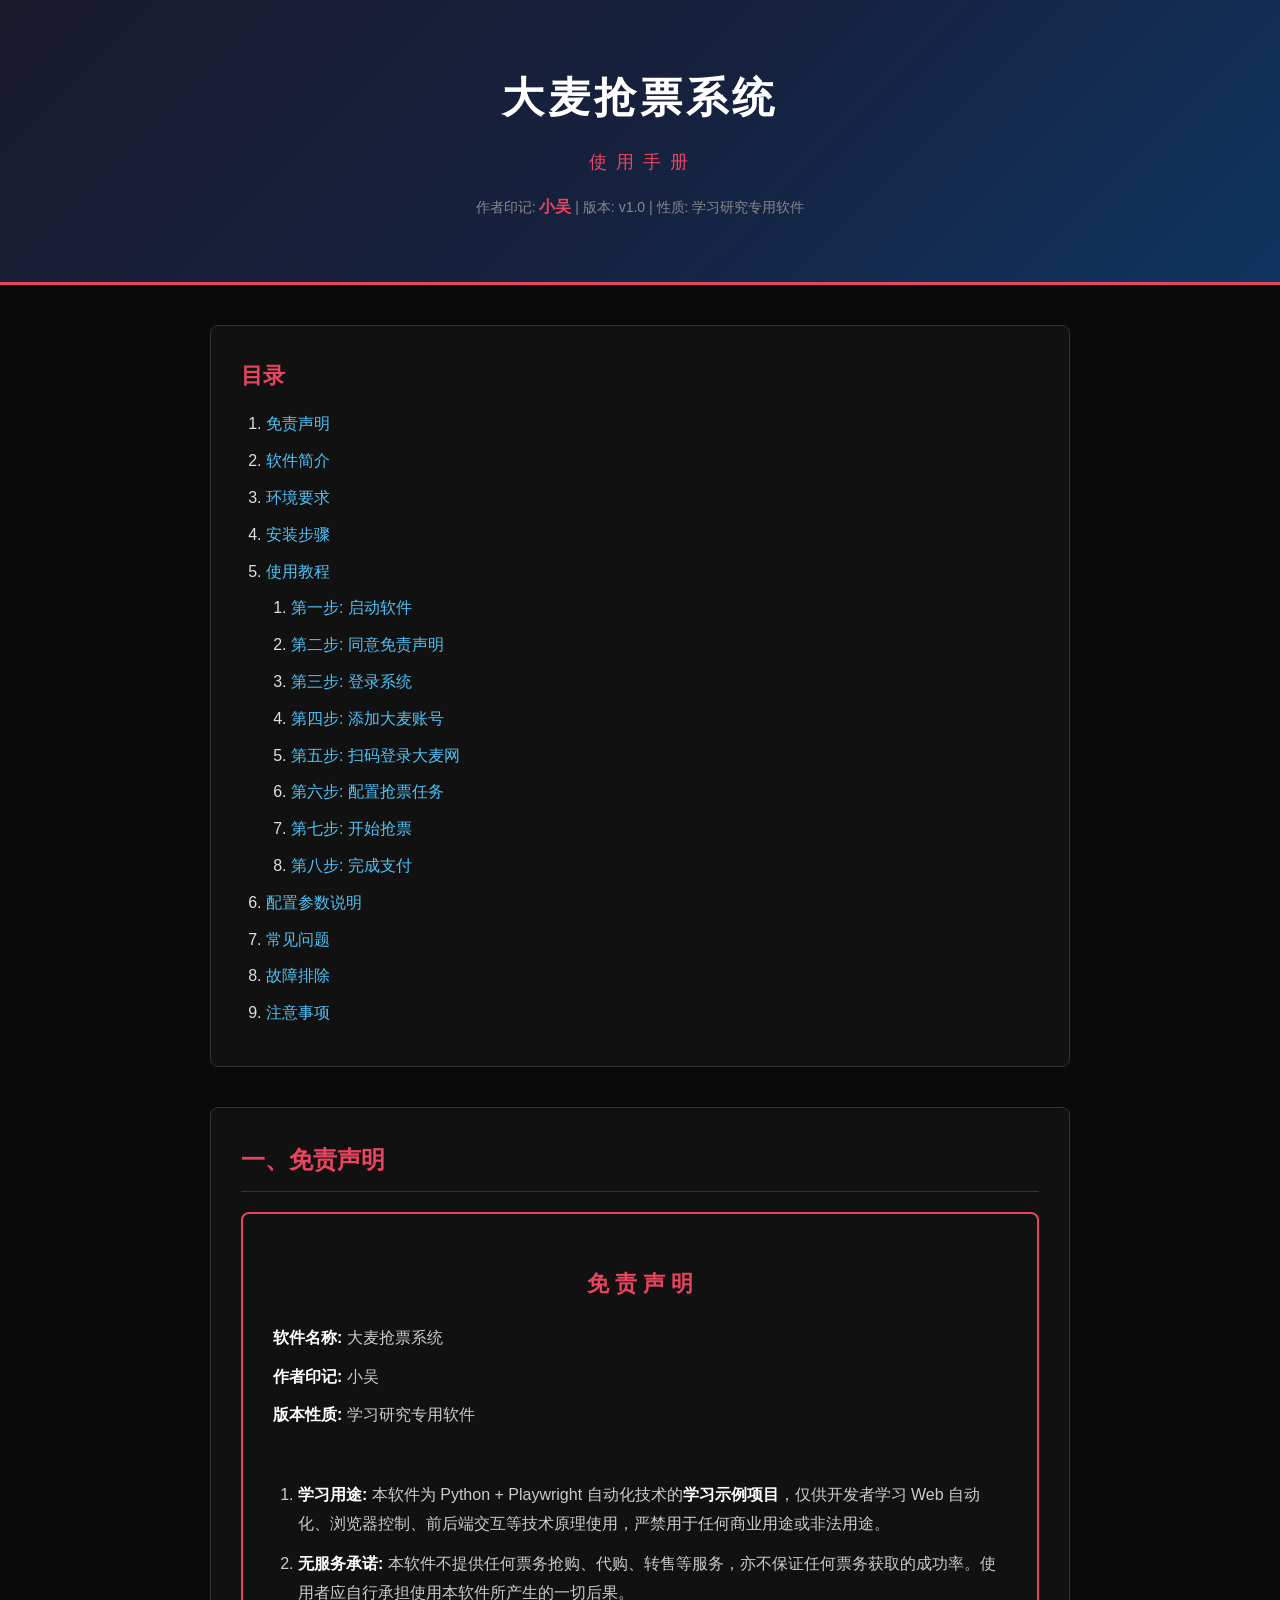
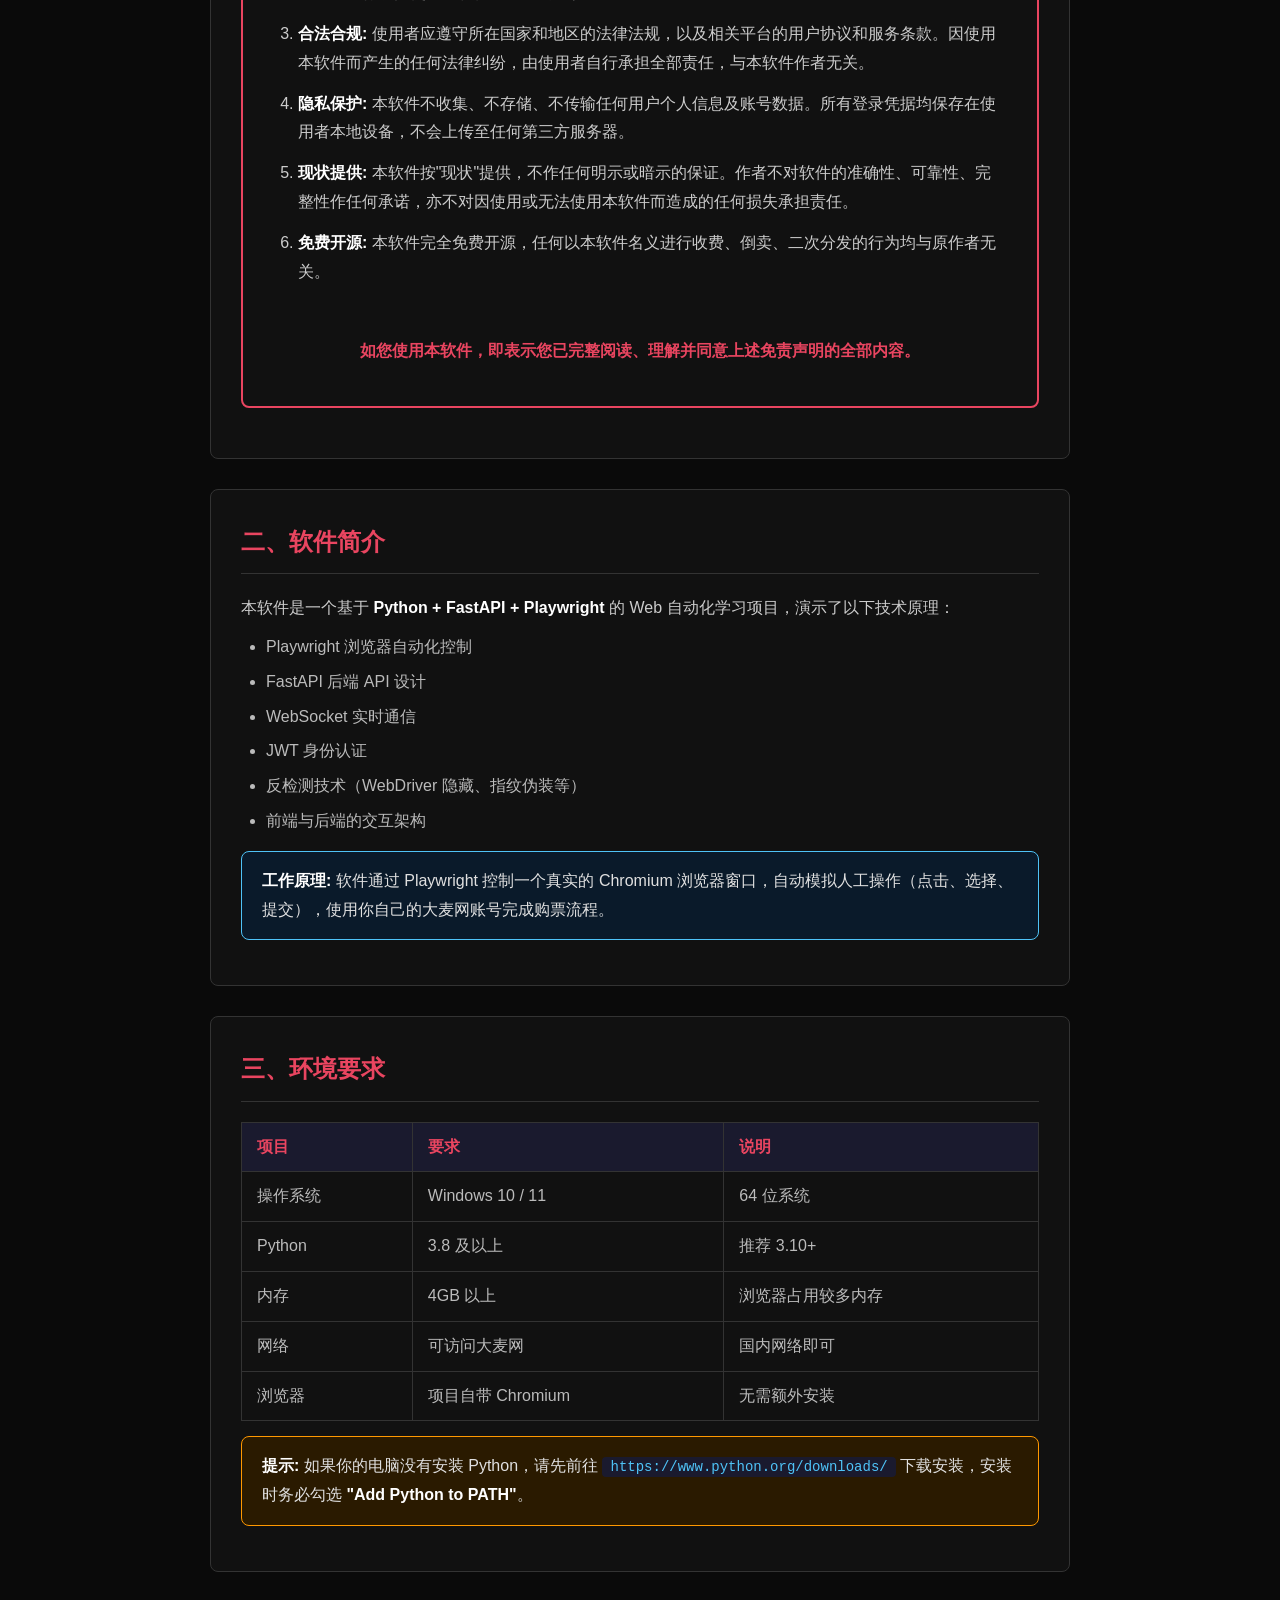
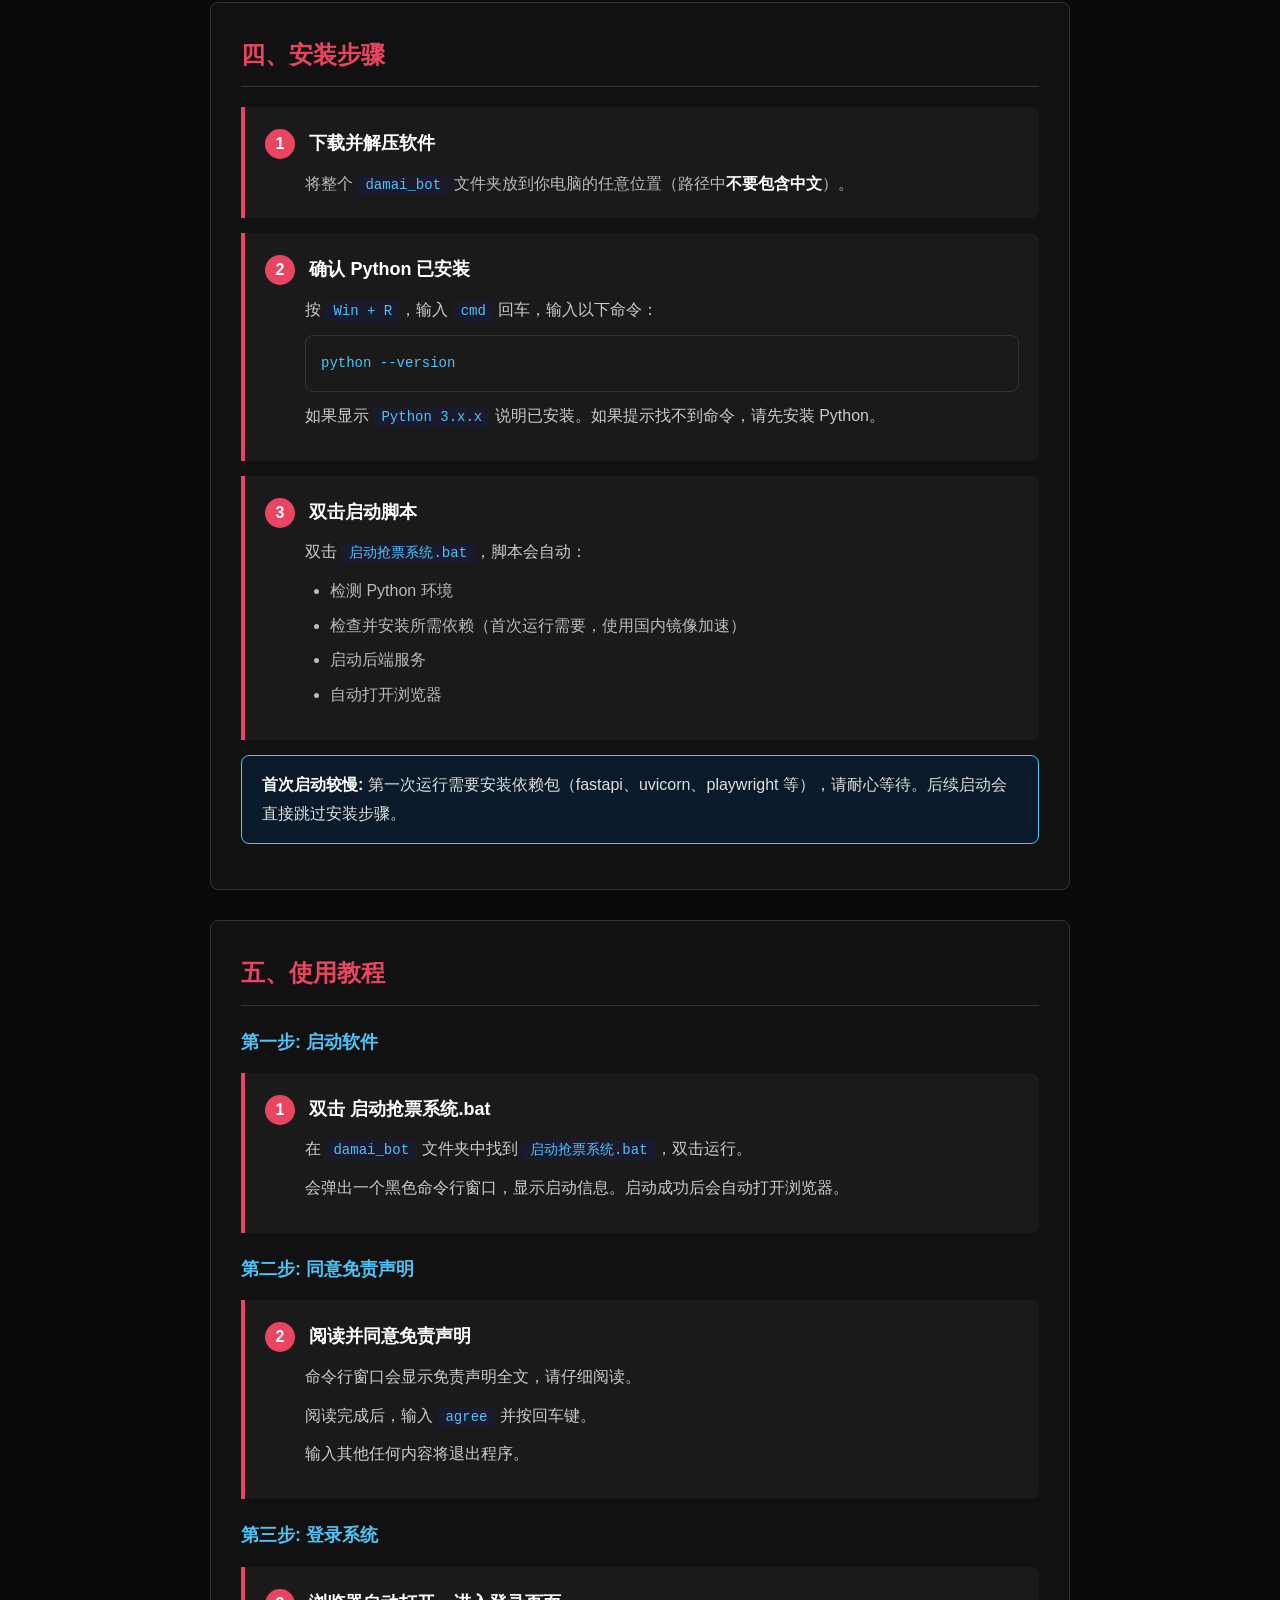
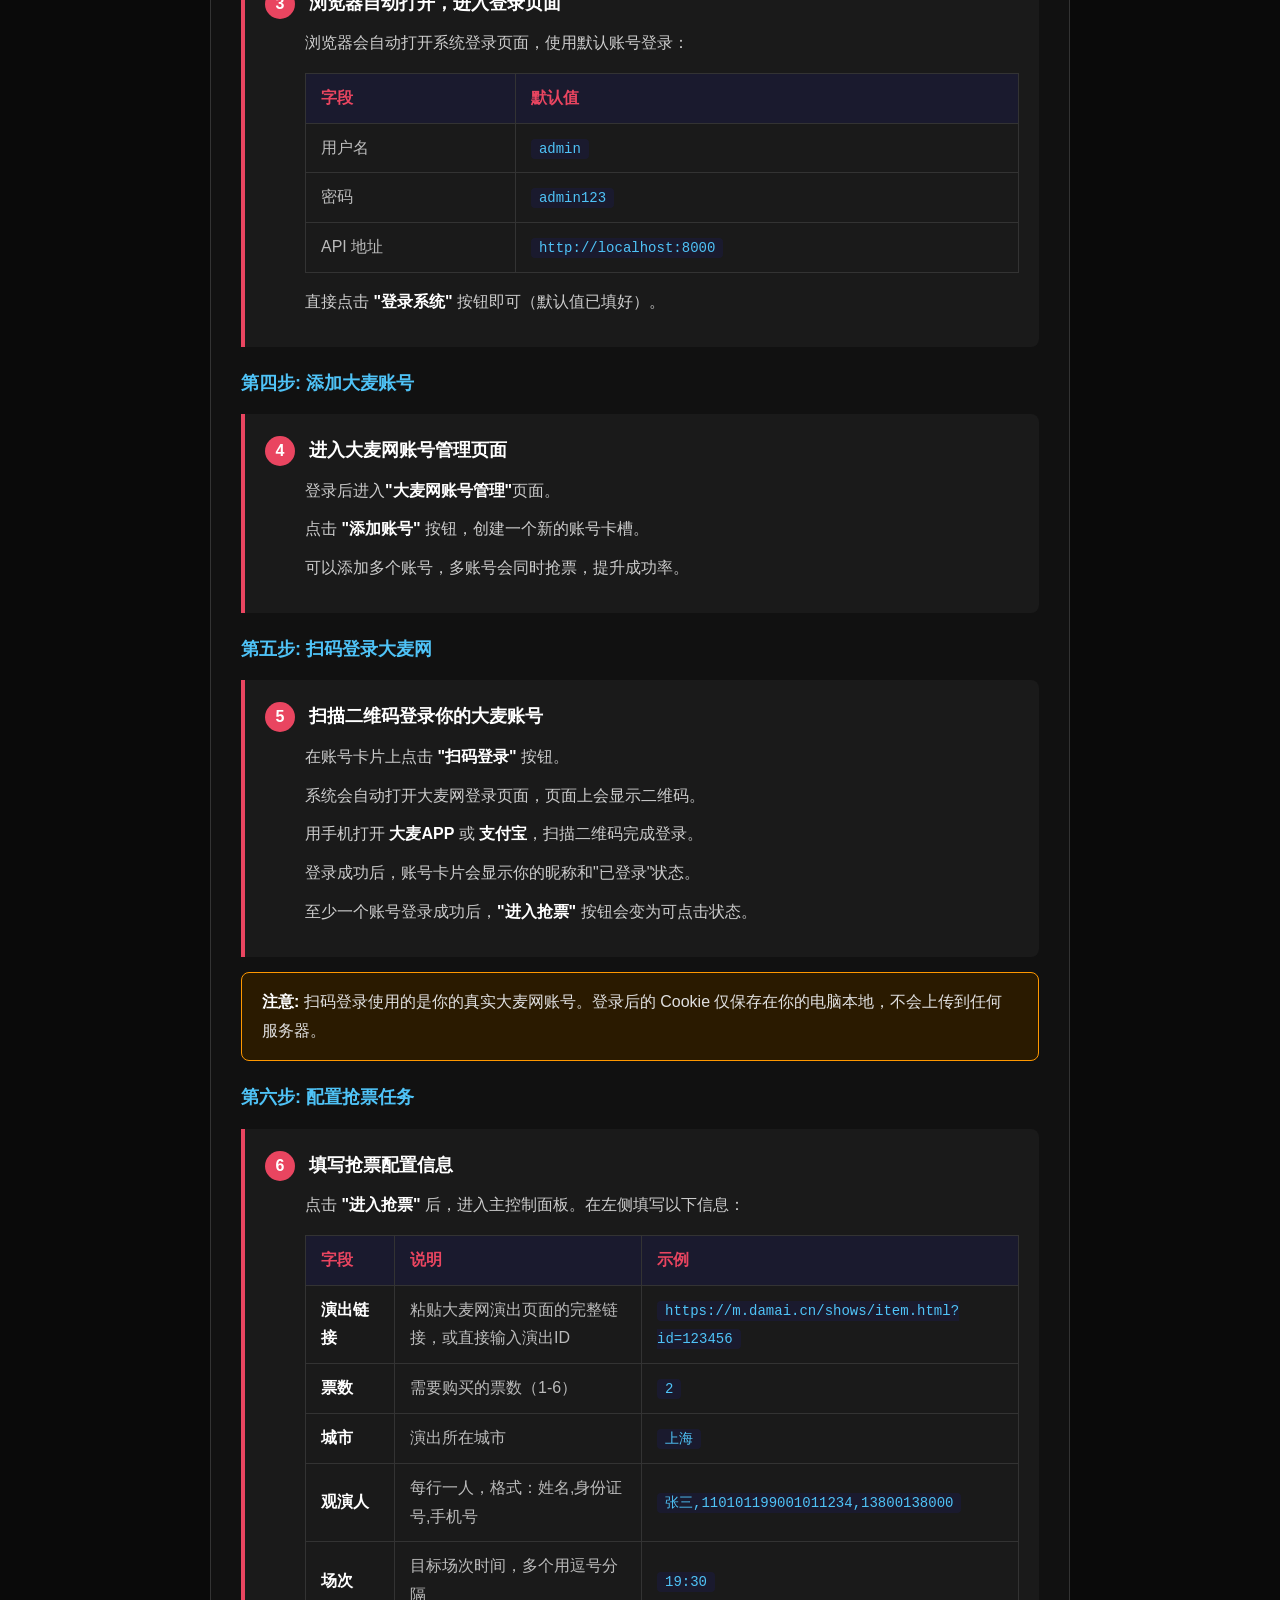
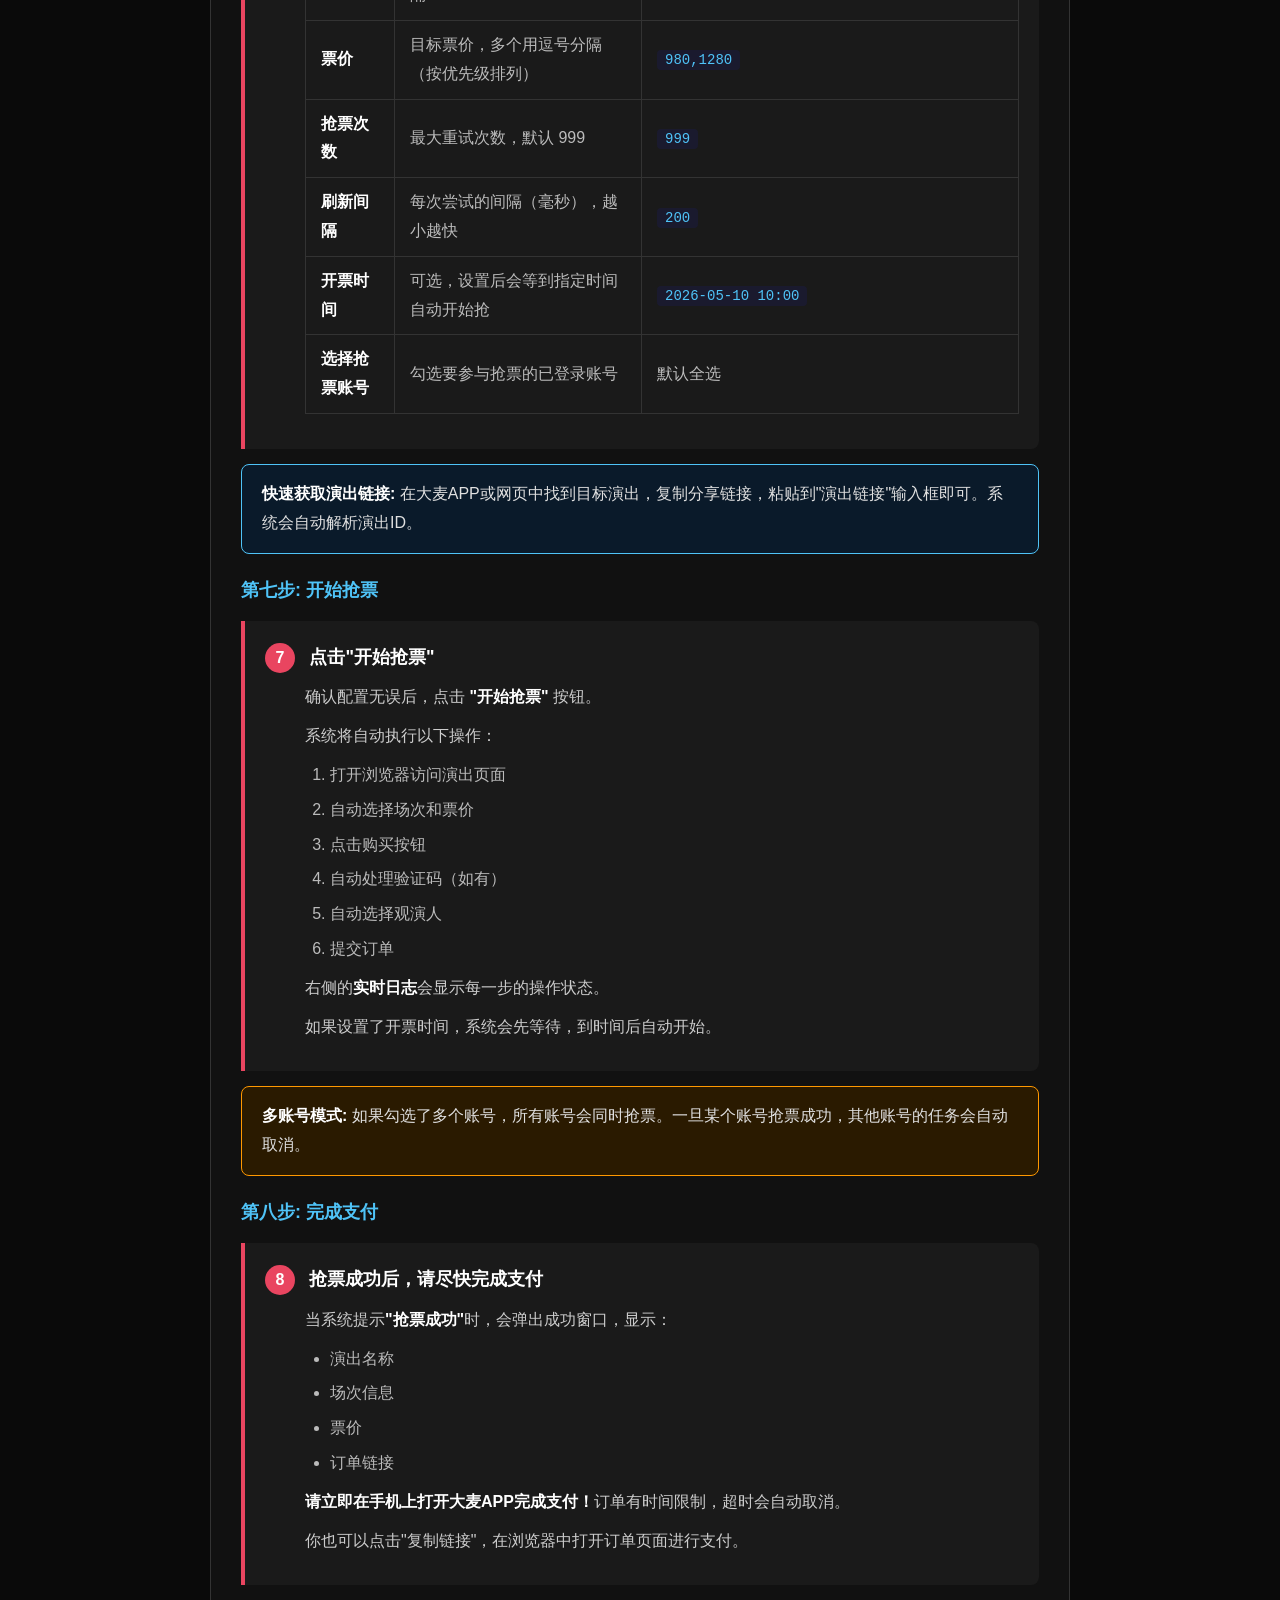
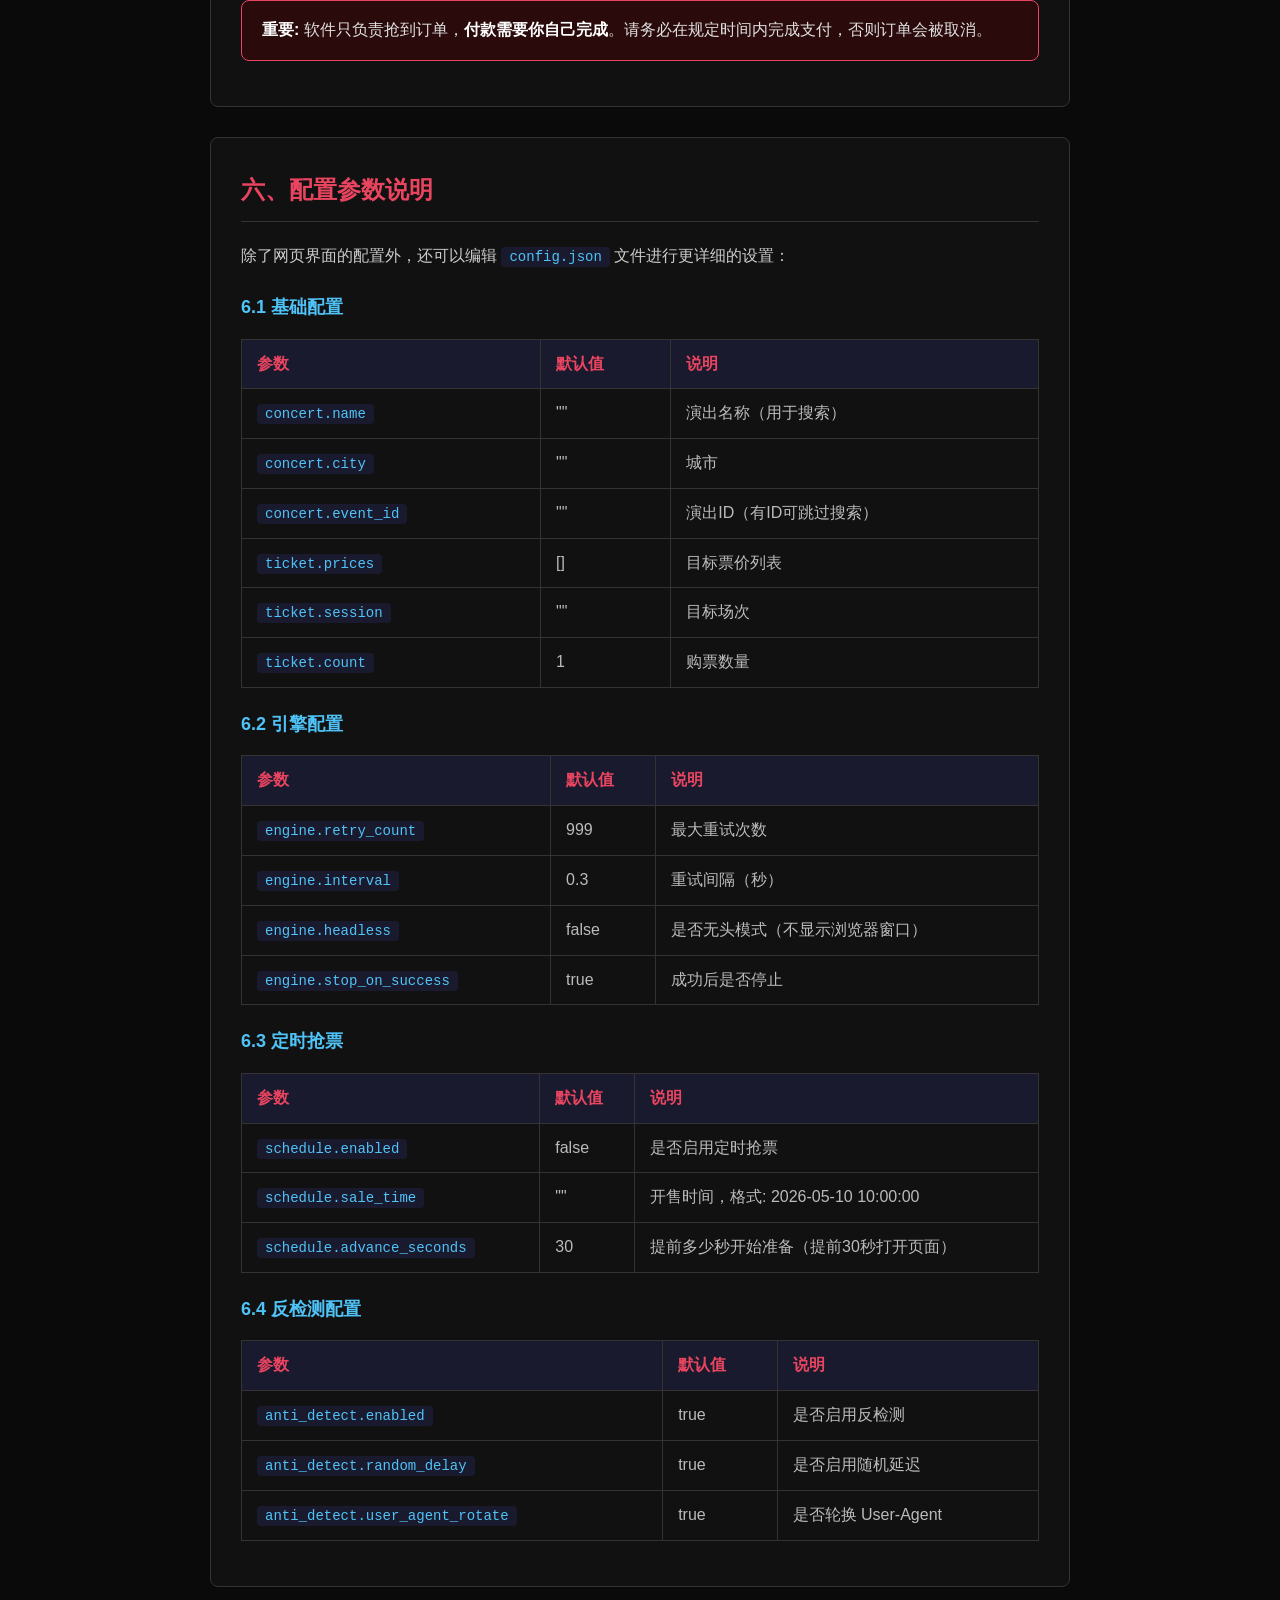
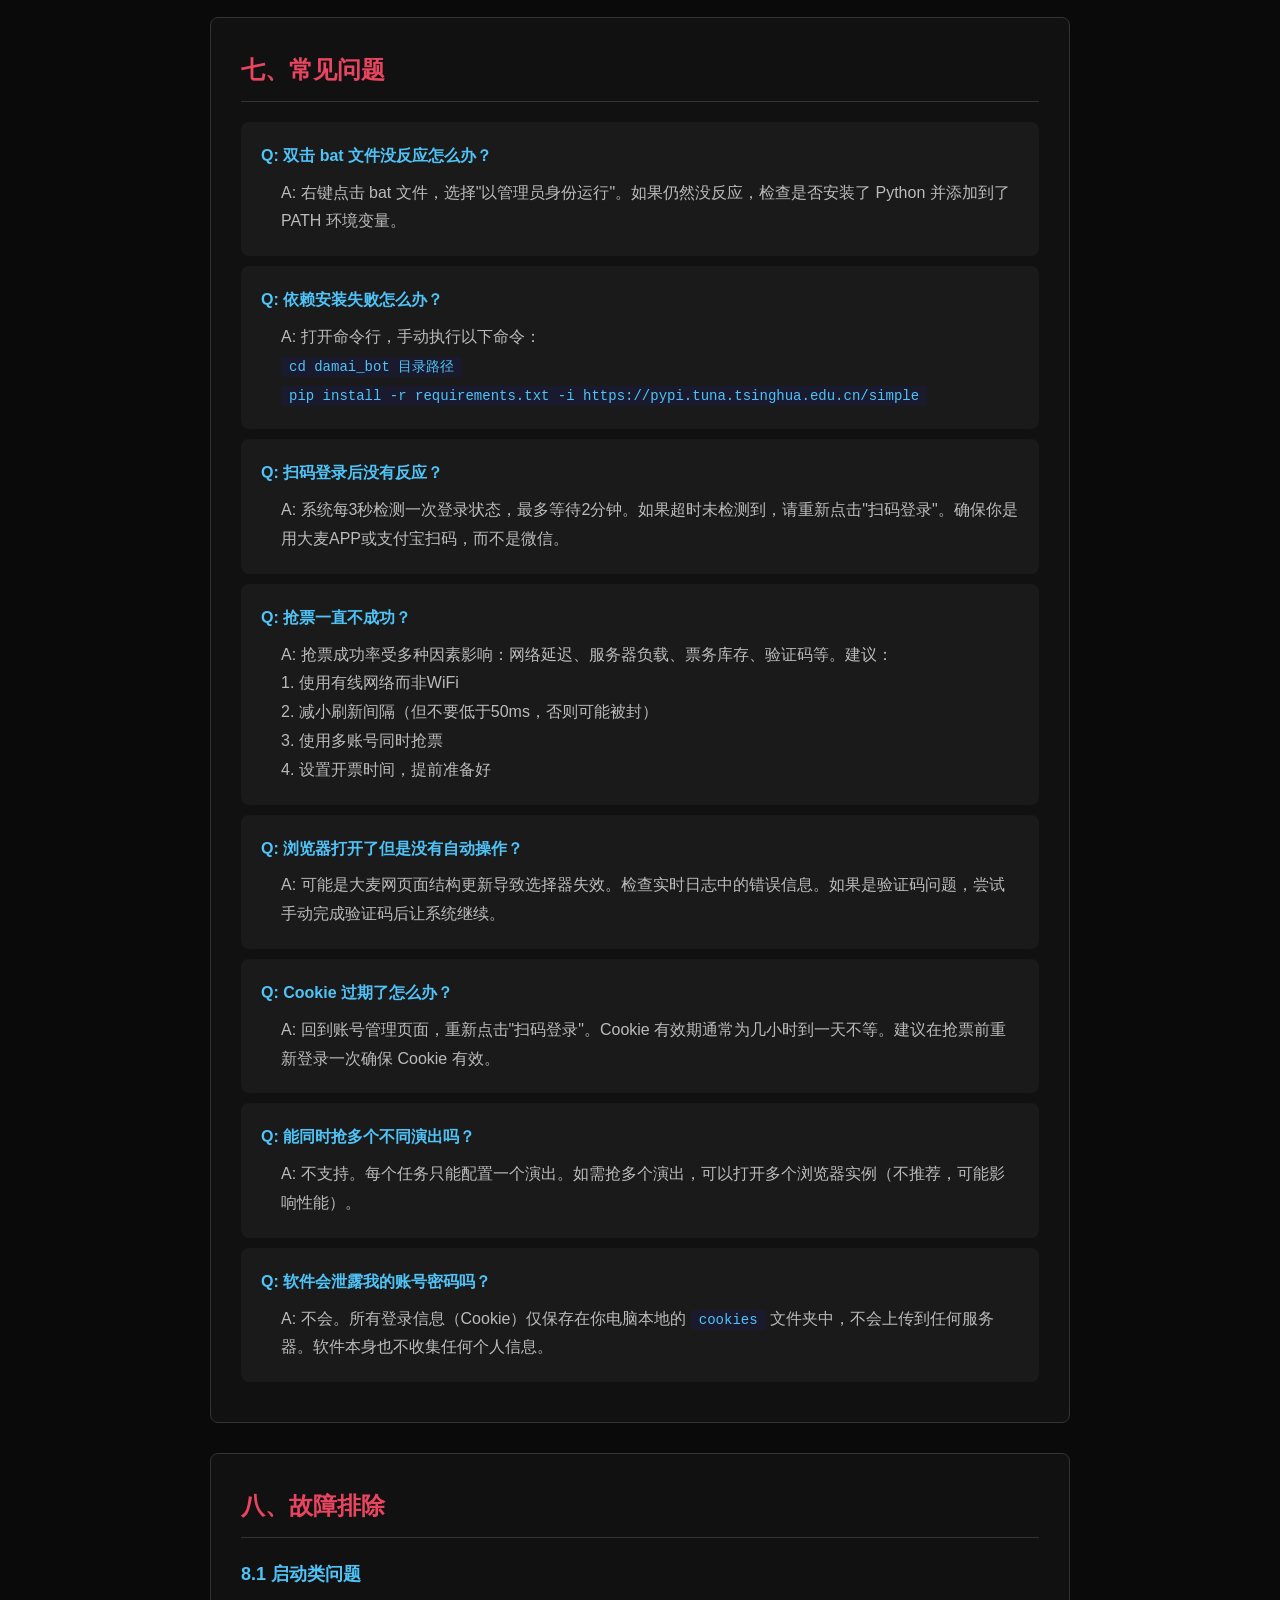
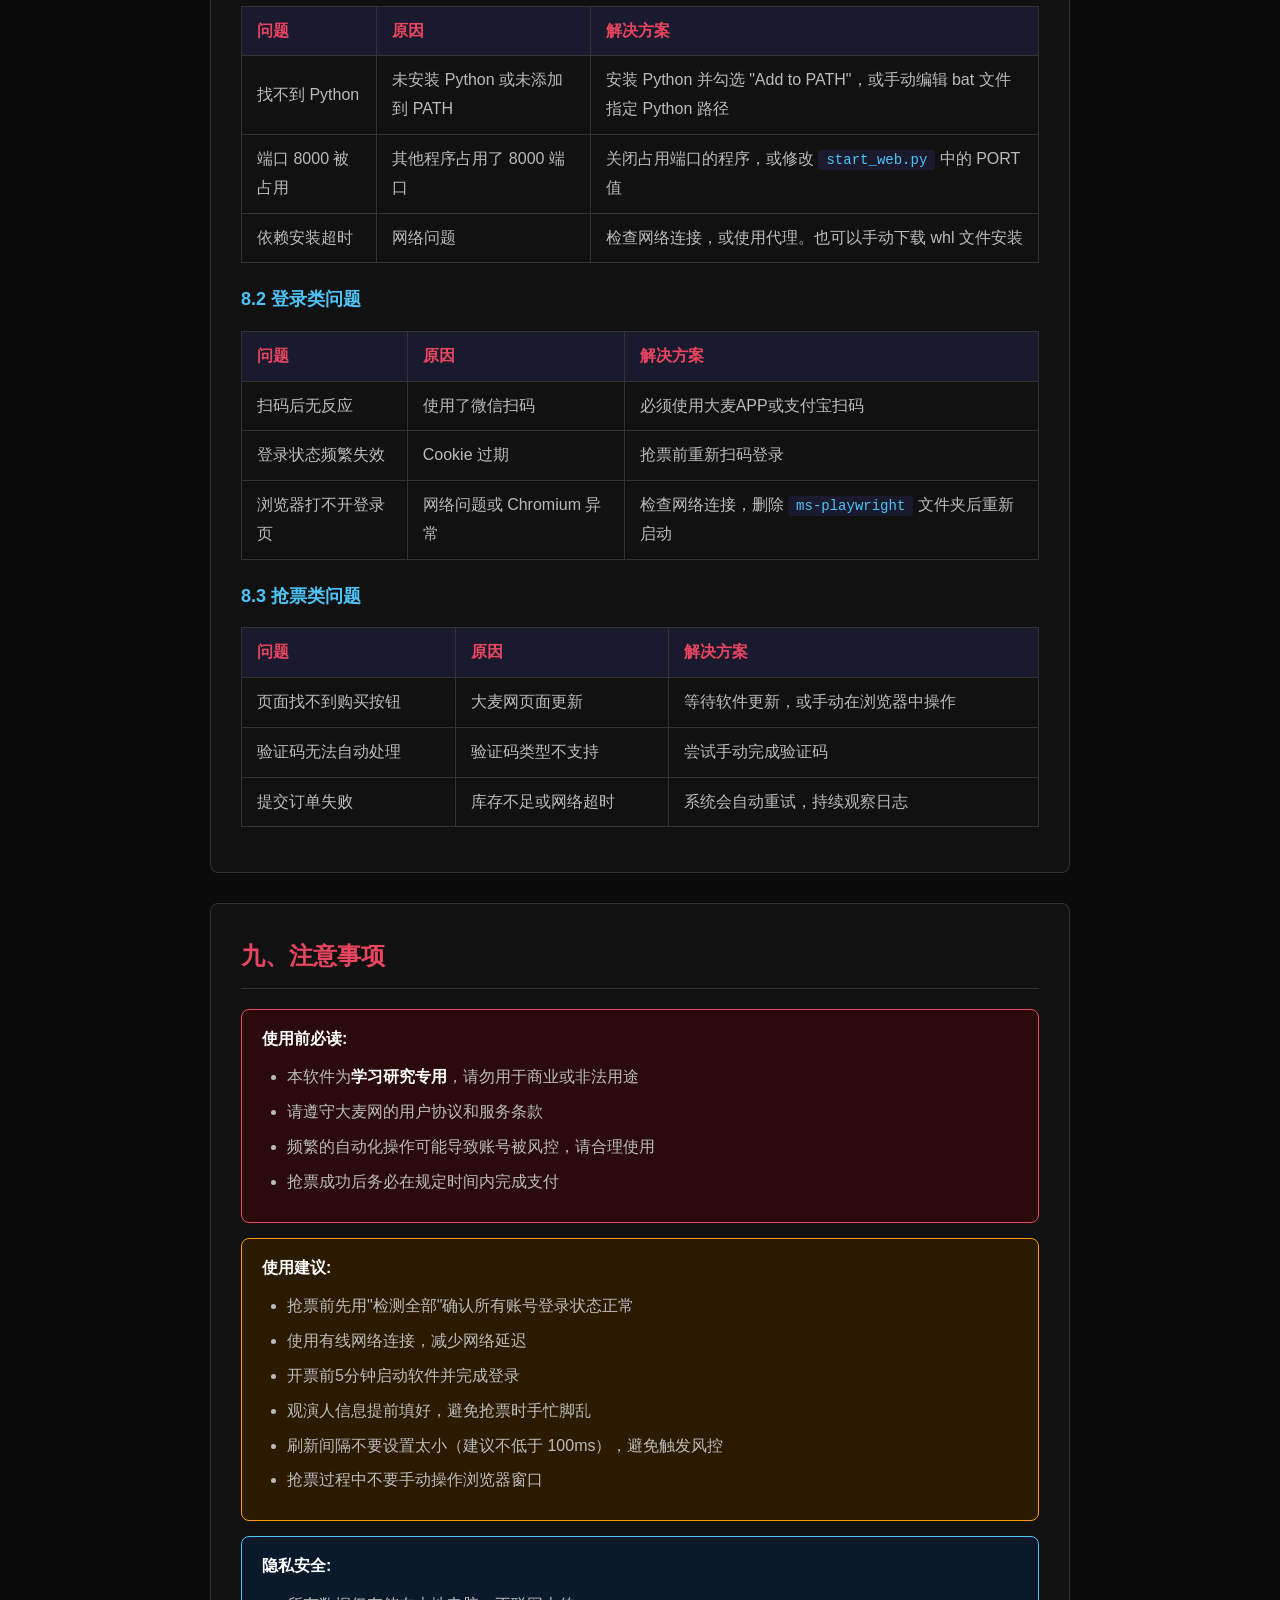
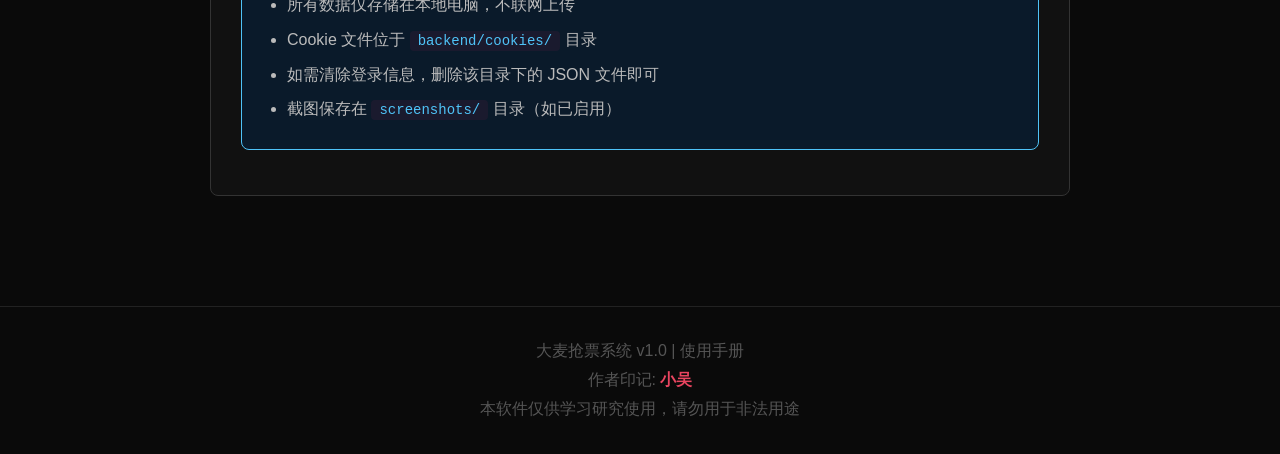
<file: damai_bot/使用手册.html>
﻿<!DOCTYPE html>
<html lang="zh-CN">
<head>
    <meta charset="UTF-8">
    <meta name="viewport" content="width=device-width, initial-scale=1.0">
    <title>大麦抢票系统 - 使用手册</title>
    <style>
        * { margin: 0; padding: 0; box-sizing: border-box; }
        body {
            font-family: -apple-system, BlinkMacSystemFont, "Segoe UI", "Microsoft YaHei", sans-serif;
            background: #0a0a0a;
            color: #e0e0e0;
            line-height: 1.8;
            padding: 0;
        }
        .header-banner {
            background: linear-gradient(135deg, #1a1a2e 0%, #16213e 50%, #0f3460 100%);
            padding: 60px 20px;
            text-align: center;
            border-bottom: 3px solid #e94560;
        }
        .header-banner h1 {
            font-size: 42px;
            color: #fff;
            margin-bottom: 10px;
            letter-spacing: 4px;
        }
        .header-banner .subtitle {
            color: #e94560;
            font-size: 18px;
            letter-spacing: 2px;
        }
        .header-banner .author {
            color: #888;
            font-size: 14px;
            margin-top: 15px;
        }
        .header-banner .author span { color: #e94560; font-weight: bold; font-size: 16px; }
        .container {
            max-width: 900px;
            margin: 0 auto;
            padding: 40px 20px;
        }
        .toc {
            background: #111;
            border: 1px solid #333;
            border-radius: 8px;
            padding: 30px;
            margin-bottom: 40px;
        }
        .toc h2 { color: #e94560; margin-bottom: 15px; font-size: 22px; }
        .toc ol { padding-left: 25px; }
        .toc li { margin: 8px 0; }
        .toc a { color: #4fc3f7; text-decoration: none; }
        .toc a:hover { text-decoration: underline; color: #e94560; }

        .section {
            background: #111;
            border: 1px solid #333;
            border-radius: 8px;
            padding: 30px;
            margin-bottom: 30px;
        }
        .section h2 {
            color: #e94560;
            font-size: 24px;
            margin-bottom: 20px;
            padding-bottom: 10px;
            border-bottom: 1px solid #333;
        }
        .section h3 {
            color: #4fc3f7;
            font-size: 18px;
            margin: 20px 0 10px;
        }
        .section p { margin: 10px 0; color: #ccc; }
        .section ul, .section ol { padding-left: 25px; margin: 10px 0; }
        .section li { margin: 6px 0; color: #bbb; }
        .section strong { color: #fff; }

        .step-box {
            background: #1a1a1a;
            border-left: 4px solid #e94560;
            padding: 20px;
            margin: 15px 0;
            border-radius: 0 8px 8px 0;
        }
        .step-box .step-num {
            display: inline-block;
            background: #e94560;
            color: #fff;
            width: 30px;
            height: 30px;
            line-height: 30px;
            text-align: center;
            border-radius: 50%;
            font-weight: bold;
            margin-right: 10px;
        }
        .step-box .step-title {
            font-size: 18px;
            color: #fff;
            font-weight: bold;
        }
        .step-box .step-desc {
            margin-top: 10px;
            color: #bbb;
            padding-left: 40px;
        }

        .warning-box {
            background: #2a1a00;
            border: 1px solid #ff9800;
            border-radius: 8px;
            padding: 15px 20px;
            margin: 15px 0;
        }
        .warning-box::before { content: " "; }

        .danger-box {
            background: #2a0a0a;
            border: 1px solid #e94560;
            border-radius: 8px;
            padding: 15px 20px;
            margin: 15px 0;
        }
        .danger-box::before { content: " "; }

        .info-box {
            background: #0a1a2a;
            border: 1px solid #4fc3f7;
            border-radius: 8px;
            padding: 15px 20px;
            margin: 15px 0;
        }
        .info-box::before { content: " "; }

        code {
            background: #1a1a2e;
            color: #4fc3f7;
            padding: 2px 8px;
            border-radius: 4px;
            font-family: "Consolas", "Courier New", monospace;
            font-size: 14px;
        }
        pre {
            background: #1a1a1a;
            border: 1px solid #333;
            border-radius: 8px;
            padding: 15px;
            overflow-x: auto;
            margin: 10px 0;
            font-family: "Consolas", "Courier New", monospace;
            font-size: 14px;
            color: #4fc3f7;
        }

        table {
            width: 100%;
            border-collapse: collapse;
            margin: 15px 0;
        }
        th, td {
            border: 1px solid #333;
            padding: 10px 15px;
            text-align: left;
        }
        th { background: #1a1a2e; color: #e94560; }
        td { color: #bbb; }

        .disclaimer-full {
            background: #111;
            border: 2px solid #e94560;
            border-radius: 8px;
            padding: 30px;
            margin: 20px 0;
        }
        .disclaimer-full h3 {
            color: #e94560;
            text-align: center;
            font-size: 22px;
            margin-bottom: 20px;
        }
        .disclaimer-full ol { padding-left: 25px; }
        .disclaimer-full li { margin: 12px 0; color: #ccc; }

        .faq-item {
            background: #1a1a1a;
            border-radius: 8px;
            padding: 20px;
            margin: 10px 0;
        }
        .faq-item .faq-q {
            color: #4fc3f7;
            font-weight: bold;
            font-size: 16px;
        }
        .faq-item .faq-a {
            color: #bbb;
            margin-top: 8px;
            padding-left: 20px;
        }

        .footer {
            text-align: center;
            padding: 30px;
            color: #555;
            border-top: 1px solid #222;
            margin-top: 40px;
        }
        .footer .author-mark { color: #e94560; font-weight: bold; }

        .screenshot-placeholder {
            background: #1a1a2e;
            border: 2px dashed #333;
            border-radius: 8px;
            padding: 30px;
            text-align: center;
            color: #555;
            margin: 15px 0;
            font-style: italic;
        }
    </style>
</head>
<body>

<div class="header-banner">
    <h1>大麦抢票系统</h1>
    <div class="subtitle">使 用 手 册</div>
    <div class="author">作者印记: <span>小吴</span> | 版本: v1.0 | 性质: 学习研究专用软件</div>
</div>

<div class="container">

    <!-- 目录 -->
    <div class="toc">
        <h2>目录</h2>
        <ol>
            <li><a href="#disclaimer">免责声明</a></li>
            <li><a href="#intro">软件简介</a></li>
            <li><a href="#requirements">环境要求</a></li>
            <li><a href="#install">安装步骤</a></li>
            <li><a href="#usage">使用教程</a>
                <ol>
                    <li><a href="#step1">第一步: 启动软件</a></li>
                    <li><a href="#step2">第二步: 同意免责声明</a></li>
                    <li><a href="#step3">第三步: 登录系统</a></li>
                    <li><a href="#step4">第四步: 添加大麦账号</a></li>
                    <li><a href="#step5">第五步: 扫码登录大麦网</a></li>
                    <li><a href="#step6">第六步: 配置抢票任务</a></li>
                    <li><a href="#step7">第七步: 开始抢票</a></li>
                    <li><a href="#step8">第八步: 完成支付</a></li>
                </ol>
            </li>
            <li><a href="#config">配置参数说明</a></li>
            <li><a href="#faq">常见问题</a></li>
            <li><a href="#troubleshoot">故障排除</a></li>
            <li><a href="#notes">注意事项</a></li>
        </ol>
    </div>

    <!-- 免责声明 -->
    <div class="section" id="disclaimer">
        <h2>一、免责声明</h2>

        <div class="disclaimer-full">
            <h3>免 责 声 明</h3>

            <p><strong>软件名称:</strong> 大麦抢票系统</p>
            <p><strong>作者印记:</strong> 小吴</p>
            <p><strong>版本性质:</strong> 学习研究专用软件</p>
            <br>

            <ol>
                <li><strong>学习用途:</strong> 本软件为 Python + Playwright 自动化技术的<strong>学习示例项目</strong>，仅供开发者学习 Web 自动化、浏览器控制、前后端交互等技术原理使用，严禁用于任何商业用途或非法用途。</li>

                <li><strong>无服务承诺:</strong> 本软件不提供任何票务抢购、代购、转售等服务，亦不保证任何票务获取的成功率。使用者应自行承担使用本软件所产生的一切后果。</li>

                <li><strong>合法合规:</strong> 使用者应遵守所在国家和地区的法律法规，以及相关平台的用户协议和服务条款。因使用本软件而产生的任何法律纠纷，由使用者自行承担全部责任，与本软件作者无关。</li>

                <li><strong>隐私保护:</strong> 本软件不收集、不存储、不传输任何用户个人信息及账号数据。所有登录凭据均保存在使用者本地设备，不会上传至任何第三方服务器。</li>

                <li><strong>现状提供:</strong> 本软件按"现状"提供，不作任何明示或暗示的保证。作者不对软件的准确性、可靠性、完整性作任何承诺，亦不对因使用或无法使用本软件而造成的任何损失承担责任。</li>

                <li><strong>免费开源:</strong> 本软件完全免费开源，任何以本软件名义进行收费、倒卖、二次分发的行为均与原作者无关。</li>
            </ol>

            <br>
            <p style="text-align: center; color: #e94560; font-weight: bold;">
                如您使用本软件，即表示您已完整阅读、理解并同意上述免责声明的全部内容。
            </p>
        </div>
    </div>

    <!-- 软件简介 -->
    <div class="section" id="intro">
        <h2>二、软件简介</h2>
        <p>本软件是一个基于 <strong>Python + FastAPI + Playwright</strong> 的 Web 自动化学习项目，演示了以下技术原理：</p>
        <ul>
            <li>Playwright 浏览器自动化控制</li>
            <li>FastAPI 后端 API 设计</li>
            <li>WebSocket 实时通信</li>
            <li>JWT 身份认证</li>
            <li>反检测技术（WebDriver 隐藏、指纹伪装等）</li>
            <li>前端与后端的交互架构</li>
        </ul>

        <div class="info-box">
            <strong>工作原理:</strong> 软件通过 Playwright 控制一个真实的 Chromium 浏览器窗口，自动模拟人工操作（点击、选择、提交），使用你自己的大麦网账号完成购票流程。
        </div>
    </div>

    <!-- 环境要求 -->
    <div class="section" id="requirements">
        <h2>三、环境要求</h2>

        <table>
            <tr>
                <th>项目</th>
                <th>要求</th>
                <th>说明</th>
            </tr>
            <tr>
                <td>操作系统</td>
                <td>Windows 10 / 11</td>
                <td>64 位系统</td>
            </tr>
            <tr>
                <td>Python</td>
                <td>3.8 及以上</td>
                <td>推荐 3.10+</td>
            </tr>
            <tr>
                <td>内存</td>
                <td>4GB 以上</td>
                <td>浏览器占用较多内存</td>
            </tr>
            <tr>
                <td>网络</td>
                <td>可访问大麦网</td>
                <td>国内网络即可</td>
            </tr>
            <tr>
                <td>浏览器</td>
                <td>项目自带 Chromium</td>
                <td>无需额外安装</td>
            </tr>
        </table>

        <div class="warning-box">
            <strong>提示:</strong> 如果你的电脑没有安装 Python，请先前往 <code>https://www.python.org/downloads/</code> 下载安装，安装时务必勾选 <strong>"Add Python to PATH"</strong>。
        </div>
    </div>

    <!-- 安装步骤 -->
    <div class="section" id="install">
        <h2>四、安装步骤</h2>

        <div class="step-box">
            <span class="step-num">1</span>
            <span class="step-title">下载并解压软件</span>
            <div class="step-desc">
                将整个 <code>damai_bot</code> 文件夹放到你电脑的任意位置（路径中<strong>不要包含中文</strong>）。
            </div>
        </div>

        <div class="step-box">
            <span class="step-num">2</span>
            <span class="step-title">确认 Python 已安装</span>
            <div class="step-desc">
                <p>按 <code>Win + R</code>，输入 <code>cmd</code> 回车，输入以下命令：</p>
                <pre>python --version</pre>
                <p>如果显示 <code>Python 3.x.x</code> 说明已安装。如果提示找不到命令，请先安装 Python。</p>
            </div>
        </div>

        <div class="step-box">
            <span class="step-num">3</span>
            <span class="step-title">双击启动脚本</span>
            <div class="step-desc">
                <p>双击 <code>启动抢票系统.bat</code>，脚本会自动：</p>
                <ul>
                    <li>检测 Python 环境</li>
                    <li>检查并安装所需依赖（首次运行需要，使用国内镜像加速）</li>
                    <li>启动后端服务</li>
                    <li>自动打开浏览器</li>
                </ul>
            </div>
        </div>

        <div class="info-box">
            <strong>首次启动较慢:</strong> 第一次运行需要安装依赖包（fastapi、uvicorn、playwright 等），请耐心等待。后续启动会直接跳过安装步骤。
        </div>
    </div>

    <!-- 使用教程 -->
    <div class="section" id="usage">
        <h2>五、使用教程</h2>

        <!-- 第一步 -->
        <div id="step1">
            <h3>第一步: 启动软件</h3>
            <div class="step-box">
                <span class="step-num">1</span>
                <span class="step-title">双击 启动抢票系统.bat</span>
                <div class="step-desc">
                    <p>在 <code>damai_bot</code> 文件夹中找到 <code>启动抢票系统.bat</code>，双击运行。</p>
                    <p>会弹出一个黑色命令行窗口，显示启动信息。启动成功后会自动打开浏览器。</p>
                </div>
            </div>
        </div>

        <!-- 第二步 -->
        <div id="step2">
            <h3>第二步: 同意免责声明</h3>
            <div class="step-box">
                <span class="step-num">2</span>
                <span class="step-title">阅读并同意免责声明</span>
                <div class="step-desc">
                    <p>命令行窗口会显示免责声明全文，请仔细阅读。</p>
                    <p>阅读完成后，输入 <code>agree</code> 并按回车键。</p>
                    <p>输入其他任何内容将退出程序。</p>
                </div>
            </div>
        </div>

        <!-- 第三步 -->
        <div id="step3">
            <h3>第三步: 登录系统</h3>
            <div class="step-box">
                <span class="step-num">3</span>
                <span class="step-title">浏览器自动打开，进入登录页面</span>
                <div class="step-desc">
                    <p>浏览器会自动打开系统登录页面，使用默认账号登录：</p>
                    <table>
                        <tr>
                            <th>字段</th>
                            <th>默认值</th>
                        </tr>
                        <tr>
                            <td>用户名</td>
                            <td><code>admin</code></td>
                        </tr>
                        <tr>
                            <td>密码</td>
                            <td><code>admin123</code></td>
                        </tr>
                        <tr>
                            <td>API 地址</td>
                            <td><code>http://localhost:8000</code></td>
                        </tr>
                    </table>
                    <p>直接点击 <strong>"登录系统"</strong> 按钮即可（默认值已填好）。</p>
                </div>
            </div>
        </div>

        <!-- 第四步 -->
        <div id="step4">
            <h3>第四步: 添加大麦账号</h3>
            <div class="step-box">
                <span class="step-num">4</span>
                <span class="step-title">进入大麦网账号管理页面</span>
                <div class="step-desc">
                    <p>登录后进入<strong>"大麦网账号管理"</strong>页面。</p>
                    <p>点击 <strong>"添加账号"</strong> 按钮，创建一个新的账号卡槽。</p>
                    <p>可以添加多个账号，多账号会同时抢票，提升成功率。</p>
                </div>
            </div>
        </div>

        <!-- 第五步 -->
        <div id="step5">
            <h3>第五步: 扫码登录大麦网</h3>
            <div class="step-box">
                <span class="step-num">5</span>
                <span class="step-title">扫描二维码登录你的大麦账号</span>
                <div class="step-desc">
                    <p>在账号卡片上点击 <strong>"扫码登录"</strong> 按钮。</p>
                    <p>系统会自动打开大麦网登录页面，页面上会显示二维码。</p>
                    <p>用手机打开 <strong>大麦APP</strong> 或 <strong>支付宝</strong>，扫描二维码完成登录。</p>
                    <p>登录成功后，账号卡片会显示你的昵称和"已登录"状态。</p>
                    <p>至少一个账号登录成功后，<strong>"进入抢票"</strong> 按钮会变为可点击状态。</p>
                </div>
            </div>

            <div class="warning-box">
                <strong>注意:</strong> 扫码登录使用的是你的真实大麦网账号。登录后的 Cookie 仅保存在你的电脑本地，不会上传到任何服务器。
            </div>
        </div>

        <!-- 第六步 -->
        <div id="step6">
            <h3>第六步: 配置抢票任务</h3>
            <div class="step-box">
                <span class="step-num">6</span>
                <span class="step-title">填写抢票配置信息</span>
                <div class="step-desc">
                    <p>点击 <strong>"进入抢票"</strong> 后，进入主控制面板。在左侧填写以下信息：</p>

                    <table>
                        <tr>
                            <th>字段</th>
                            <th>说明</th>
                            <th>示例</th>
                        </tr>
                        <tr>
                            <td><strong>演出链接</strong></td>
                            <td>粘贴大麦网演出页面的完整链接，或直接输入演出ID</td>
                            <td><code>https://m.damai.cn/shows/item.html?id=123456</code></td>
                        </tr>
                        <tr>
                            <td><strong>票数</strong></td>
                            <td>需要购买的票数（1-6）</td>
                            <td><code>2</code></td>
                        </tr>
                        <tr>
                            <td><strong>城市</strong></td>
                            <td>演出所在城市</td>
                            <td><code>上海</code></td>
                        </tr>
                        <tr>
                            <td><strong>观演人</strong></td>
                            <td>每行一人，格式：姓名,身份证号,手机号</td>
                            <td><code>张三,110101199001011234,13800138000</code></td>
                        </tr>
                        <tr>
                            <td><strong>场次</strong></td>
                            <td>目标场次时间，多个用逗号分隔</td>
                            <td><code>19:30</code></td>
                        </tr>
                        <tr>
                            <td><strong>票价</strong></td>
                            <td>目标票价，多个用逗号分隔（按优先级排列）</td>
                            <td><code>980,1280</code></td>
                        </tr>
                        <tr>
                            <td><strong>抢票次数</strong></td>
                            <td>最大重试次数，默认 999</td>
                            <td><code>999</code></td>
                        </tr>
                        <tr>
                            <td><strong>刷新间隔</strong></td>
                            <td>每次尝试的间隔（毫秒），越小越快</td>
                            <td><code>200</code></td>
                        </tr>
                        <tr>
                            <td><strong>开票时间</strong></td>
                            <td>可选，设置后会等到指定时间自动开始抢</td>
                            <td><code>2026-05-10 10:00</code></td>
                        </tr>
                        <tr>
                            <td><strong>选择抢票账号</strong></td>
                            <td>勾选要参与抢票的已登录账号</td>
                            <td>默认全选</td>
                        </tr>
                    </table>
                </div>
            </div>

            <div class="info-box">
                <strong>快速获取演出链接:</strong> 在大麦APP或网页中找到目标演出，复制分享链接，粘贴到"演出链接"输入框即可。系统会自动解析演出ID。
            </div>
        </div>

        <!-- 第七步 -->
        <div id="step7">
            <h3>第七步: 开始抢票</h3>
            <div class="step-box">
                <span class="step-num">7</span>
                <span class="step-title">点击"开始抢票"</span>
                <div class="step-desc">
                    <p>确认配置无误后，点击 <strong>"开始抢票"</strong> 按钮。</p>
                    <p>系统将自动执行以下操作：</p>
                    <ol>
                        <li>打开浏览器访问演出页面</li>
                        <li>自动选择场次和票价</li>
                        <li>点击购买按钮</li>
                        <li>自动处理验证码（如有）</li>
                        <li>自动选择观演人</li>
                        <li>提交订单</li>
                    </ol>
                    <p>右侧的<strong>实时日志</strong>会显示每一步的操作状态。</p>
                    <p>如果设置了开票时间，系统会先等待，到时间后自动开始。</p>
                </div>
            </div>

            <div class="warning-box">
                <strong>多账号模式:</strong> 如果勾选了多个账号，所有账号会同时抢票。一旦某个账号抢票成功，其他账号的任务会自动取消。
            </div>
        </div>

        <!-- 第八步 -->
        <div id="step8">
            <h3>第八步: 完成支付</h3>
            <div class="step-box">
                <span class="step-num">8</span>
                <span class="step-title">抢票成功后，请尽快完成支付</span>
                <div class="step-desc">
                    <p>当系统提示<strong>"抢票成功"</strong>时，会弹出成功窗口，显示：</p>
                    <ul>
                        <li>演出名称</li>
                        <li>场次信息</li>
                        <li>票价</li>
                        <li>订单链接</li>
                    </ul>
                    <p><strong>请立即在手机上打开大麦APP完成支付！</strong>订单有时间限制，超时会自动取消。</p>
                    <p>你也可以点击"复制链接"，在浏览器中打开订单页面进行支付。</p>
                </div>
            </div>

            <div class="danger-box">
                <strong>重要:</strong> 软件只负责抢到订单，<strong>付款需要你自己完成</strong>。请务必在规定时间内完成支付，否则订单会被取消。
            </div>
        </div>
    </div>

    <!-- 配置参数说明 -->
    <div class="section" id="config">
        <h2>六、配置参数说明</h2>

        <p>除了网页界面的配置外，还可以编辑 <code>config.json</code> 文件进行更详细的设置：</p>

        <h3>6.1 基础配置</h3>
        <table>
            <tr><th>参数</th><th>默认值</th><th>说明</th></tr>
            <tr><td><code>concert.name</code></td><td>""</td><td>演出名称（用于搜索）</td></tr>
            <tr><td><code>concert.city</code></td><td>""</td><td>城市</td></tr>
            <tr><td><code>concert.event_id</code></td><td>""</td><td>演出ID（有ID可跳过搜索）</td></tr>
            <tr><td><code>ticket.prices</code></td><td>[]</td><td>目标票价列表</td></tr>
            <tr><td><code>ticket.session</code></td><td>""</td><td>目标场次</td></tr>
            <tr><td><code>ticket.count</code></td><td>1</td><td>购票数量</td></tr>
        </table>

        <h3>6.2 引擎配置</h3>
        <table>
            <tr><th>参数</th><th>默认值</th><th>说明</th></tr>
            <tr><td><code>engine.retry_count</code></td><td>999</td><td>最大重试次数</td></tr>
            <tr><td><code>engine.interval</code></td><td>0.3</td><td>重试间隔（秒）</td></tr>
            <tr><td><code>engine.headless</code></td><td>false</td><td>是否无头模式（不显示浏览器窗口）</td></tr>
            <tr><td><code>engine.stop_on_success</code></td><td>true</td><td>成功后是否停止</td></tr>
        </table>

        <h3>6.3 定时抢票</h3>
        <table>
            <tr><th>参数</th><th>默认值</th><th>说明</th></tr>
            <tr><td><code>schedule.enabled</code></td><td>false</td><td>是否启用定时抢票</td></tr>
            <tr><td><code>schedule.sale_time</code></td><td>""</td><td>开售时间，格式: 2026-05-10 10:00:00</td></tr>
            <tr><td><code>schedule.advance_seconds</code></td><td>30</td><td>提前多少秒开始准备（提前30秒打开页面）</td></tr>
        </table>

        <h3>6.4 反检测配置</h3>
        <table>
            <tr><th>参数</th><th>默认值</th><th>说明</th></tr>
            <tr><td><code>anti_detect.enabled</code></td><td>true</td><td>是否启用反检测</td></tr>
            <tr><td><code>anti_detect.random_delay</code></td><td>true</td><td>是否启用随机延迟</td></tr>
            <tr><td><code>anti_detect.user_agent_rotate</code></td><td>true</td><td>是否轮换 User-Agent</td></tr>
        </table>
    </div>

    <!-- 常见问题 -->
    <div class="section" id="faq">
        <h2>七、常见问题</h2>

        <div class="faq-item">
            <div class="faq-q">Q: 双击 bat 文件没反应怎么办？</div>
            <div class="faq-a">
                A: 右键点击 bat 文件，选择"以管理员身份运行"。如果仍然没反应，检查是否安装了 Python 并添加到了 PATH 环境变量。
            </div>
        </div>

        <div class="faq-item">
            <div class="faq-q">Q: 依赖安装失败怎么办？</div>
            <div class="faq-a">
                A: 打开命令行，手动执行以下命令：<br>
                <code>cd damai_bot 目录路径</code><br>
                <code>pip install -r requirements.txt -i https://pypi.tuna.tsinghua.edu.cn/simple</code>
            </div>
        </div>

        <div class="faq-item">
            <div class="faq-q">Q: 扫码登录后没有反应？</div>
            <div class="faq-a">
                A: 系统每3秒检测一次登录状态，最多等待2分钟。如果超时未检测到，请重新点击"扫码登录"。确保你是用大麦APP或支付宝扫码，而不是微信。
            </div>
        </div>

        <div class="faq-item">
            <div class="faq-q">Q: 抢票一直不成功？</div>
            <div class="faq-a">
                A: 抢票成功率受多种因素影响：网络延迟、服务器负载、票务库存、验证码等。建议：<br>
                1. 使用有线网络而非WiFi<br>
                2. 减小刷新间隔（但不要低于50ms，否则可能被封）<br>
                3. 使用多账号同时抢票<br>
                4. 设置开票时间，提前准备好
            </div>
        </div>

        <div class="faq-item">
            <div class="faq-q">Q: 浏览器打开了但是没有自动操作？</div>
            <div class="faq-a">
                A: 可能是大麦网页面结构更新导致选择器失效。检查实时日志中的错误信息。如果是验证码问题，尝试手动完成验证码后让系统继续。
            </div>
        </div>

        <div class="faq-item">
            <div class="faq-q">Q: Cookie 过期了怎么办？</div>
            <div class="faq-a">
                A: 回到账号管理页面，重新点击"扫码登录"。Cookie 有效期通常为几小时到一天不等。建议在抢票前重新登录一次确保 Cookie 有效。
            </div>
        </div>

        <div class="faq-item">
            <div class="faq-q">Q: 能同时抢多个不同演出吗？</div>
            <div class="faq-a">
                A: 不支持。每个任务只能配置一个演出。如需抢多个演出，可以打开多个浏览器实例（不推荐，可能影响性能）。
            </div>
        </div>

        <div class="faq-item">
            <div class="faq-q">Q: 软件会泄露我的账号密码吗？</div>
            <div class="faq-a">
                A: 不会。所有登录信息（Cookie）仅保存在你电脑本地的 <code>cookies</code> 文件夹中，不会上传到任何服务器。软件本身也不收集任何个人信息。
            </div>
        </div>
    </div>

    <!-- 故障排除 -->
    <div class="section" id="troubleshoot">
        <h2>八、故障排除</h2>

        <h3>8.1 启动类问题</h3>
        <table>
            <tr><th>问题</th><th>原因</th><th>解决方案</th></tr>
            <tr>
                <td>找不到 Python</td>
                <td>未安装 Python 或未添加到 PATH</td>
                <td>安装 Python 并勾选 "Add to PATH"，或手动编辑 bat 文件指定 Python 路径</td>
            </tr>
            <tr>
                <td>端口 8000 被占用</td>
                <td>其他程序占用了 8000 端口</td>
                <td>关闭占用端口的程序，或修改 <code>start_web.py</code> 中的 PORT 值</td>
            </tr>
            <tr>
                <td>依赖安装超时</td>
                <td>网络问题</td>
                <td>检查网络连接，或使用代理。也可以手动下载 whl 文件安装</td>
            </tr>
        </table>

        <h3>8.2 登录类问题</h3>
        <table>
            <tr><th>问题</th><th>原因</th><th>解决方案</th></tr>
            <tr>
                <td>扫码后无反应</td>
                <td>使用了微信扫码</td>
                <td>必须使用大麦APP或支付宝扫码</td>
            </tr>
            <tr>
                <td>登录状态频繁失效</td>
                <td>Cookie 过期</td>
                <td>抢票前重新扫码登录</td>
            </tr>
            <tr>
                <td>浏览器打不开登录页</td>
                <td>网络问题或 Chromium 异常</td>
                <td>检查网络连接，删除 <code>ms-playwright</code> 文件夹后重新启动</td>
            </tr>
        </table>

        <h3>8.3 抢票类问题</h3>
        <table>
            <tr><th>问题</th><th>原因</th><th>解决方案</th></tr>
            <tr>
                <td>页面找不到购买按钮</td>
                <td>大麦网页面更新</td>
                <td>等待软件更新，或手动在浏览器中操作</td>
            </tr>
            <tr>
                <td>验证码无法自动处理</td>
                <td>验证码类型不支持</td>
                <td>尝试手动完成验证码</td>
            </tr>
            <tr>
                <td>提交订单失败</td>
                <td>库存不足或网络超时</td>
                <td>系统会自动重试，持续观察日志</td>
            </tr>
        </table>
    </div>

    <!-- 注意事项 -->
    <div class="section" id="notes">
        <h2>九、注意事项</h2>

        <div class="danger-box">
            <strong>使用前必读:</strong>
            <ul>
                <li>本软件为<strong>学习研究专用</strong>，请勿用于商业或非法用途</li>
                <li>请遵守大麦网的用户协议和服务条款</li>
                <li>频繁的自动化操作可能导致账号被风控，请合理使用</li>
                <li>抢票成功后务必在规定时间内完成支付</li>
            </ul>
        </div>

        <div class="warning-box">
            <strong>使用建议:</strong>
            <ul>
                <li>抢票前先用"检测全部"确认所有账号登录状态正常</li>
                <li>使用有线网络连接，减少网络延迟</li>
                <li>开票前5分钟启动软件并完成登录</li>
                <li>观演人信息提前填好，避免抢票时手忙脚乱</li>
                <li>刷新间隔不要设置太小（建议不低于 100ms），避免触发风控</li>
                <li>抢票过程中不要手动操作浏览器窗口</li>
            </ul>
        </div>

        <div class="info-box">
            <strong>隐私安全:</strong>
            <ul>
                <li>所有数据仅存储在本地电脑，不联网上传</li>
                <li>Cookie 文件位于 <code>backend/cookies/</code> 目录</li>
                <li>如需清除登录信息，删除该目录下的 JSON 文件即可</li>
                <li>截图保存在 <code>screenshots/</code> 目录（如已启用）</li>
            </ul>
        </div>
    </div>

</div>

<div class="footer">
    <p>大麦抢票系统 v1.0 | 使用手册</p>
    <p>作者印记: <span class="author-mark">小吴</span></p>
    <p>本软件仅供学习研究使用，请勿用于非法用途</p>
</div>

</body>
</html>
</file>
